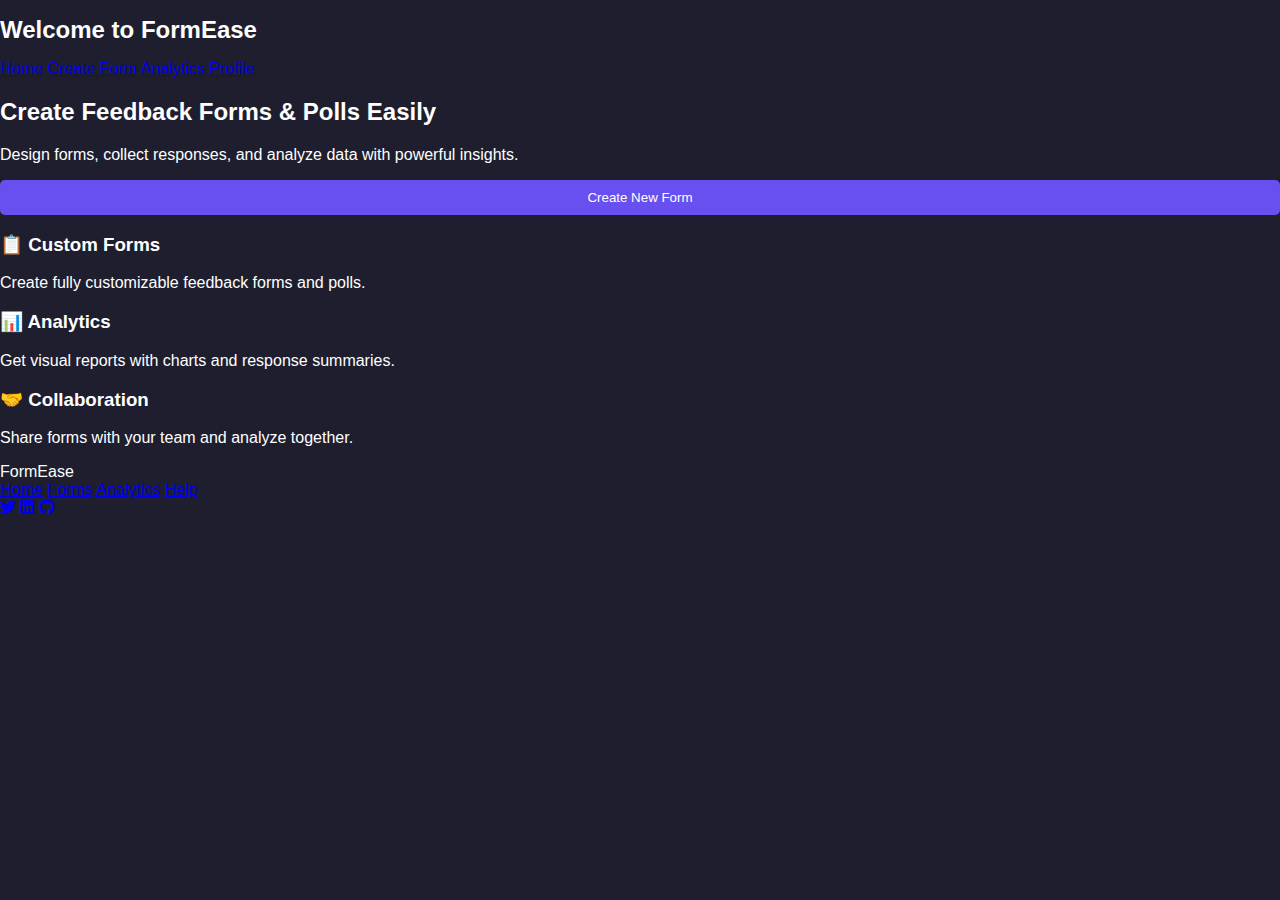
<file: client/home.html>
<!DOCTYPE html>
<html lang="en">
<head>
  <meta charset="UTF-8">
  <meta name="viewport" content="width=device-width, initial-scale=1.0">
  <title>FormEase Dashboard</title>
  <link rel="stylesheet" href="styles.css">
  <!-- Font Awesome for social icons -->
  <link rel="stylesheet" href="https://cdnjs.cloudflare.com/ajax/libs/font-awesome/6.5.0/css/all.min.css">
</head>
<body>
  
  <!-- ===== HEADER / NAVBAR ===== -->
  <header>
    <h1>Welcome to FormEase</h1>
    <nav>
      <a href="#">Home</a>
      <a href="#">Create Form</a>
      <a href="#">Analytics</a>
      <a href="#">Profile</a>
    </nav>
  </header>

  <!-- ===== MAIN CONTENT ===== -->
  <main>
    <section class="hero">
      <h2>Create Feedback Forms & Polls Easily</h2>
      <p>Design forms, collect responses, and analyze data with powerful insights.</p>
      <button class="cta">Create New Form</button>
    </section>

    <section class="features">
      <div class="card">
        <h3>📋 Custom Forms</h3>
        <p>Create fully customizable feedback forms and polls.</p>
      </div>
      <div class="card">
        <h3>📊 Analytics</h3>
        <p>Get visual reports with charts and response summaries.</p>
      </div>
      <div class="card">
        <h3>🤝 Collaboration</h3>
        <p>Share forms with your team and analyze together.</p>
      </div>
    </section>
  </main>

  <!-- ===== FOOTER ===== -->
  <footer>
    <div class="footer-left">
      FormEase
    </div>

    <div class="footer-center">
      <a href="#">Home</a>
      <a href="#">Forms</a>
      <a href="#">Analytics</a>
      <a href="#">Help</a>
    </div>

    <div class="footer-right">
      <a href="#"><i class="fab fa-twitter"></i></a>
      <a href="#"><i class="fab fa-linkedin"></i></a>
      <a href="#"><i class="fab fa-github"></i></a>
    </div>
  </footer>

</body>
</html>
</file>
<file: client/styles.css>
body {
    margin: 0;
    font-family: 'Arial', sans-serif;
    background-color: #1e1e2f;
    color: white;
}

.container {
    display: flex;
    height: 100vh;
}

.image-section {
    flex: 1;
    background-image: url('your-image-url.jpg'); /* Replace with your image URL */
    background-size: cover;
    display: flex;
    align-items: center;
    justify-content: center;
    padding: 20px;
}

.form-section {
    flex: 1;
    background-color: #2a2a3e;
    padding: 40px;
}

h1 {
    font-size: 24px;
}

input {
    width: 100%;
    padding: 10px;
    margin: 10px 0;
    border: none;
    border-radius: 5px;
}

button {
    width: 100%;
    padding: 10px;
    color: white;
    background-color: #6750ef;
    border: none;
    border-radius: 5px;
    cursor: pointer;
}

button:hover {
    background-color: #4b36c4;
}

.social-buttons {
    display: flex;
    justify-content: space-between;
}

.social-buttons button {
    flex: 1;
    margin: 5px;
}
</file>
